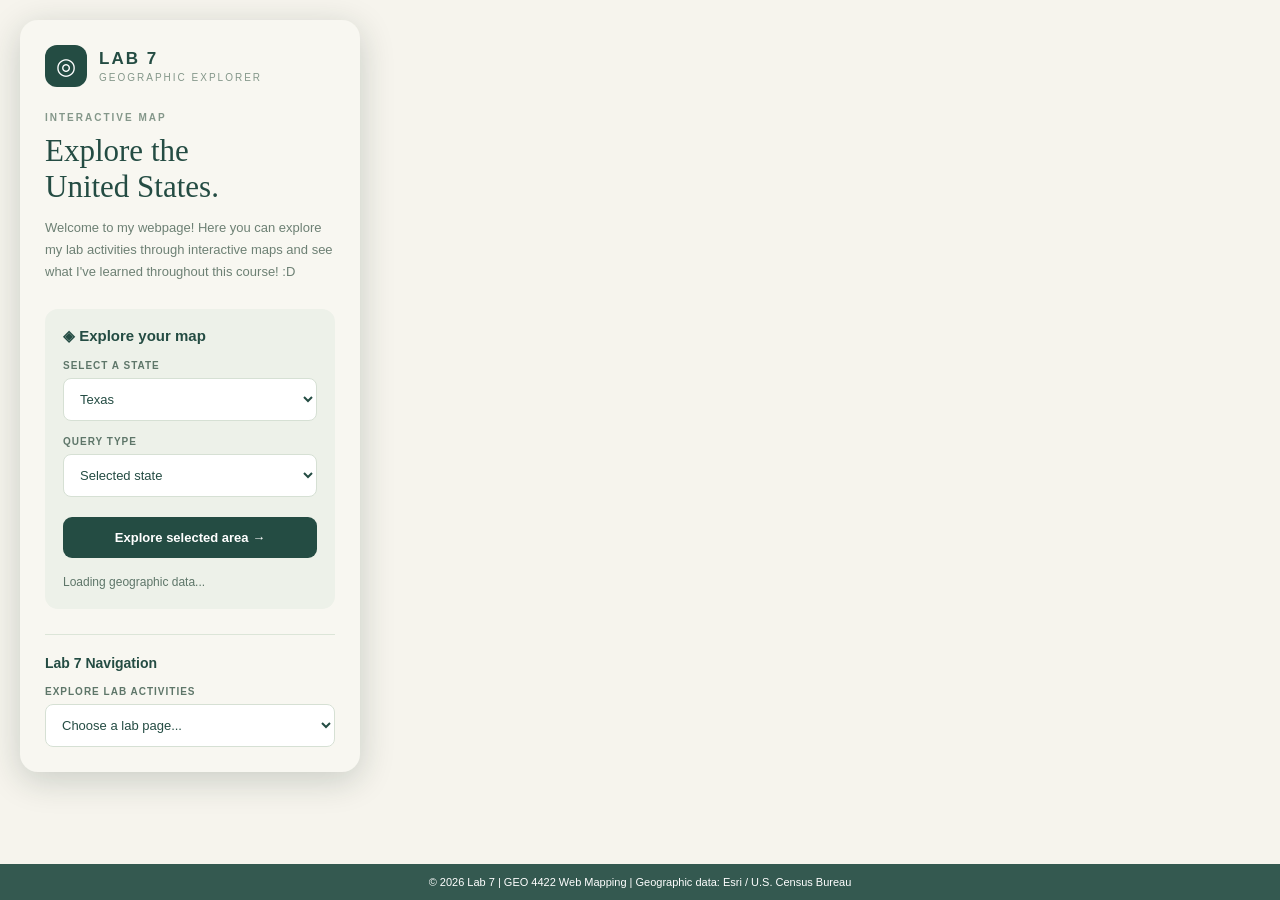
<file: lab7_homework.html>
<!DOCTYPE html>
<html lang="en">
<head>
<meta charset="UTF-8">
<meta name="viewport" content="width=device-width, initial-scale=1.0">

<title> U.S GEOGRAPHIC EXPLORER | GIS Lab 7</title>

<!-- ArcGIS JavaScript API -->
<link rel="stylesheet"
href="https://js.arcgis.com/4.21/esri/themes/light/main.css">

<script src="https://js.arcgis.com/4.21/"></script>

<style>

/* GENERAL PAGE STYLING */
* {
    box-sizing: border-box;
}

html, body {
    margin: 0;
    padding: 0;
    height: 100%;
    font-family: "Segoe UI", Arial, sans-serif;
    background: #f6f4ed;
}

/* MAIN MAP */
#viewDiv {
    position: absolute;
    top: 0;
    left: 0;
    width: 100%;
    height: 100%;
}

/* FLOATING CONTROL PANEL */
.sidebar {
    position: absolute;
    top: 20px;
    left: 20px;
    width: 340px;
    max-height: calc(100vh - 85px);
    overflow-y: auto;
    z-index: 10;
    background: #f8f7f1;
    border-radius: 18px;
    padding: 25px;
    box-shadow: 0 8px 35px rgba(20, 45, 35, 0.20);
}

/* BRAND */
.brand {
    display: flex;
    align-items: center;
    gap: 12px;
    margin-bottom: 25px;
}

.brand-icon {
    background: #244c43;
    color: white;
    width: 42px;
    height: 42px;
    border-radius: 12px;
    display: flex;
    align-items: center;
    justify-content: center;
    font-size: 23px;
}

.brand-name {
    color: #244c43;
    font-size: 17px;
    font-weight: 750;
    letter-spacing: 2px;
}

.brand-subtitle {
    font-size: 10px;
    color: #84978a;
    letter-spacing: 2px;
    margin-top: 3px;
}

/* MAIN HEADING */
.eyebrow {
    color: #84978a;
    font-size: 10px;
    letter-spacing: 2px;
    font-weight: bold;
}

h1 {
    color: #244c43;
    font-family: Georgia, serif;
    font-size: 31px;
    font-weight: normal;
    line-height: 1.15;
    margin: 10px 0;
}

.description {
    color: #6d8074;
    font-size: 13px;
    line-height: 1.7;
    margin-bottom: 25px;
}

/* QUERY PANEL */
.query-panel {
    background: #edf1e9;
    padding: 18px;
    border-radius: 13px;
}

.panel-title {
    color: #244c43;
    font-size: 15px;
    font-weight: bold;
    margin-bottom: 15px;
}

label {
    display: block;
    color: #5e7669;
    font-size: 10px;
    font-weight: bold;
    letter-spacing: 1px;
    margin: 15px 0 7px;
}

select {
    width: 100%;
    padding: 12px;
    border: 1px solid #d6e0d4;
    border-radius: 8px;
    background: white;
    color: #244c43;
    font-size: 13px;
    cursor: pointer;
}

select:focus {
    outline: 2px solid #8fae9b;
}

/* BUTTON */
button {
    width: 100%;
    background: #244c43;
    color: white;
    border: none;
    border-radius: 9px;
    padding: 13px;
    margin-top: 20px;
    font-size: 13px;
    font-weight: bold;
    cursor: pointer;
    transition: background 0.2s;
}

button:hover {
    background: #38695a;
}

/* STATUS MESSAGE */
#status {
    color: #5e7669;
    font-size: 12px;
    line-height: 1.5;
    margin-top: 15px;
}

/* NAVIGATION */
.navigation {
    margin-top: 25px;
    border-top: 1px solid #dce5d8;
    padding-top: 20px;
}

.navigation h3 {
    color: #244c43;
    font-size: 14px;
    margin: 0 0 12px;
}

/* FOOTER */
footer {
    position: absolute;
    bottom: 0;
    left: 0;
    right: 0;
    z-index: 5;
    background: rgba(36, 76, 67, 0.92);
    color: white;
    text-align: center;
    padding: 12px;
    font-size: 11px;
}

/* MOBILE DESIGN */
@media (max-width: 650px) {
    .sidebar {
        width: calc(100% - 24px);
        top: 12px;
        left: 12px;
        padding: 18px;
        max-height: 65vh;
    }

    h1 {
        font-size: 24px;
    }

    footer {
        font-size: 9px;
    }
}

</style>
</head>

<body>

<!-- MAP CONTAINER -->
<div id="viewDiv"></div>

<!-- FLOATING SIDEBAR -->
<div class="sidebar">

    <div class="brand">
        <div class="brand-icon">&#9678;</div>

        <div>
            <div class="brand-name">LAB 7</div>
            <div class="brand-subtitle">
                GEOGRAPHIC EXPLORER
            </div>
        </div>
    </div>

    <div class="eyebrow">
        INTERACTIVE MAP
    </div>

    <h1>Explore the<br>United States.</h1>

    <p class="description">
      Welcome to my webpage! Here you can explore my lab activities through
      interactive maps and see what I've learned throughout this course! :D
    </p>

    <!-- QUERY CONTROLS -->
    <div class="query-panel">

        <div class="panel-title">
            &#9672; Explore your map
        </div>

        <label for="stateSelect">SELECT A STATE</label>

        <select id="stateSelect">
            <option value="Texas">Texas</option>
            <option value="Illinois">Illinois</option>
            <option value="Colorado">Colorado</option>
            <option value="New York">New York</option>
            <option value="California">California</option>
            <option value="Washington">Washington</option>
        </select>

        <label for="queryMode">QUERY TYPE</label>

        <select id="queryMode">
            <option value="state">
                Selected state
            </option>
            <option value="large">
                States with population above 5 million
            </option>
        </select>

        <button id="queryBtn">
            Explore selected area &rarr;
        </button>

        <div id="status">
            Loading geographic data...
        </div>

    </div>

    <!-- LAB PAGE NAVIGATION -->
    <div class="navigation">

        <h3>Lab 7 Navigation</h3>

        <label for="labPages">EXPLORE LAB ACTIVITIES</label>

        <select id="labPages">
            <option value="">Choose a lab page...</option>
            <option value="simple_mapping.html">
                01 - Simple Mapping
            </option>
            <option value="tile_layer.html">
                02 - Tile Layers
            </option>
            <option value="dynamic_layers.html">
                03 - Dynamic Layers
            </option>
            <option value="on_event.html">
                04 - On Event
            </option>
            <option value="basemap_gallery.html">
                05 - Basemap Gallery
            </option>
            <option value="query_task.html">
                06 - Query Task
            </option>
        </select>

    </div>

</div>

<!-- COPYRIGHT FOOTER -->
<footer>
    &copy; 2026 Lab 7 | GEO 4422 Web Mapping |
    Geographic data: Esri / U.S. Census Bureau
</footer>

<script>

/* LOAD ARCGIS MODULES */
require([
    "esri/Map",
    "esri/views/MapView",
    "esri/layers/TileLayer",
    "esri/layers/FeatureLayer",
    "esri/layers/GraphicsLayer",
    "esri/Graphic"
], function(
    Map,
    MapView,
    TileLayer,
    FeatureLayer,
    GraphicsLayer,
    Graphic
) {

    const status = document.getElementById("status");

    /* TRANSPORTATION TILE LAYER */
    const transportation = new TileLayer({
        url:
        "https://services.arcgisonline.com/ArcGIS/rest/services/Reference/World_Transportation/MapServer",
        title: "Transportation",
        opacity: 0.65
    });

    /* U.S. STATES FEATURE LAYER */
    const states = new FeatureLayer({
        url:
        "https://sampleserver6.arcgisonline.com/arcgis/rest/services/Census/MapServer/3",

        title: "U.S. States",

        outFields: ["*"],

        renderer: {
            type: "simple",
            symbol: {
                type: "simple-fill",
                color: [137, 174, 151, 0.25],
                outline: {
                    color: [36, 76, 67, 0.9],
                    width: 1.5
                }
            }
        },

        popupTemplate: {
            title: "{STATE_NAME}",
            content:
                "Population: {POP2007}<br>" +
                "Households: {HOUSEHOLDS}"
        }
    });

    /* QUERY RESULTS LAYER */
    const resultsLayer = new GraphicsLayer({
        title: "Selected States"
    });

    /* CREATE MAP */
    const map = new Map({
        basemap: "gray-vector",
        layers: [
            transportation,
            states,
            resultsLayer
        ]
    });

    /* CREATE MAP VIEW */
    const view = new MapView({
        container: "viewDiv",
        map: map,
        center: [-98.5, 39.5],
        zoom: 4
    });

    /* MAP LOAD STATUS */
    view.when(function() {
        status.textContent =
            "Map ready! Select a state to explore.";
    }).catch(function(error) {
        console.error(error);
        status.textContent =
            "Map failed to load. Check browser console.";
    });

    states.when().catch(function(error) {
        console.error("States layer error:", error);
        status.textContent =
            "States layer failed to load.";
    });

    /* QUERY BUTTON */
    document.getElementById("queryBtn")
        .addEventListener("click", async function() {

            const stateName =
                document.getElementById("stateSelect").value;

            const mode =
                document.getElementById("queryMode").value;

            resultsLayer.removeAll();

            status.textContent = "Searching...";

            try {

                const query = states.createQuery();

                if (mode === "state") {
                    query.where =
                        "STATE_NAME = '" + stateName + "'";
                } else {
                    query.where = "POP2007 > 5000000";
                }

                query.returnGeometry = true;
                query.outFields = ["*"];

                const result =
                    await states.queryFeatures(query);

                if (result.features.length === 0) {
                    status.textContent =
                        "No matching results found.";
                    return;
                }

                /* HIGHLIGHT RESULTS */
                const graphics = result.features.map(
                    function(feature) {

                        return new Graphic({
                            geometry: feature.geometry,
                            attributes: feature.attributes,

                            symbol: {
                                type: "simple-fill",
                                color: [181, 207, 167, 0.55],
                                outline: {
                                    color: [36, 76, 67],
                                    width: 2.5
                                }
                            },

                            popupTemplate: states.popupTemplate
                        });
                    }
                );

                resultsLayer.addMany(graphics);

                /* ANIMATED ZOOM */
                await view.goTo(graphics, {
                    duration: 1200
                });

                status.textContent =
                    graphics.length +
                    " matching state(s) found.";

            } catch(error) {

                console.error("Query error:", error);

                status.textContent =
                    "Query failed. Check F12 Console.";
            }
        });

    /* LAB PAGE DROPDOWN */
    document.getElementById("labPages")
        .addEventListener("change", function() {

            if (this.value !== "") {

                window.open(
                    this.value,
                    "_blank",
                    "noopener"
                );

                this.value = "";
            }
        });

});
</script>

</body>
</html>
</file>
